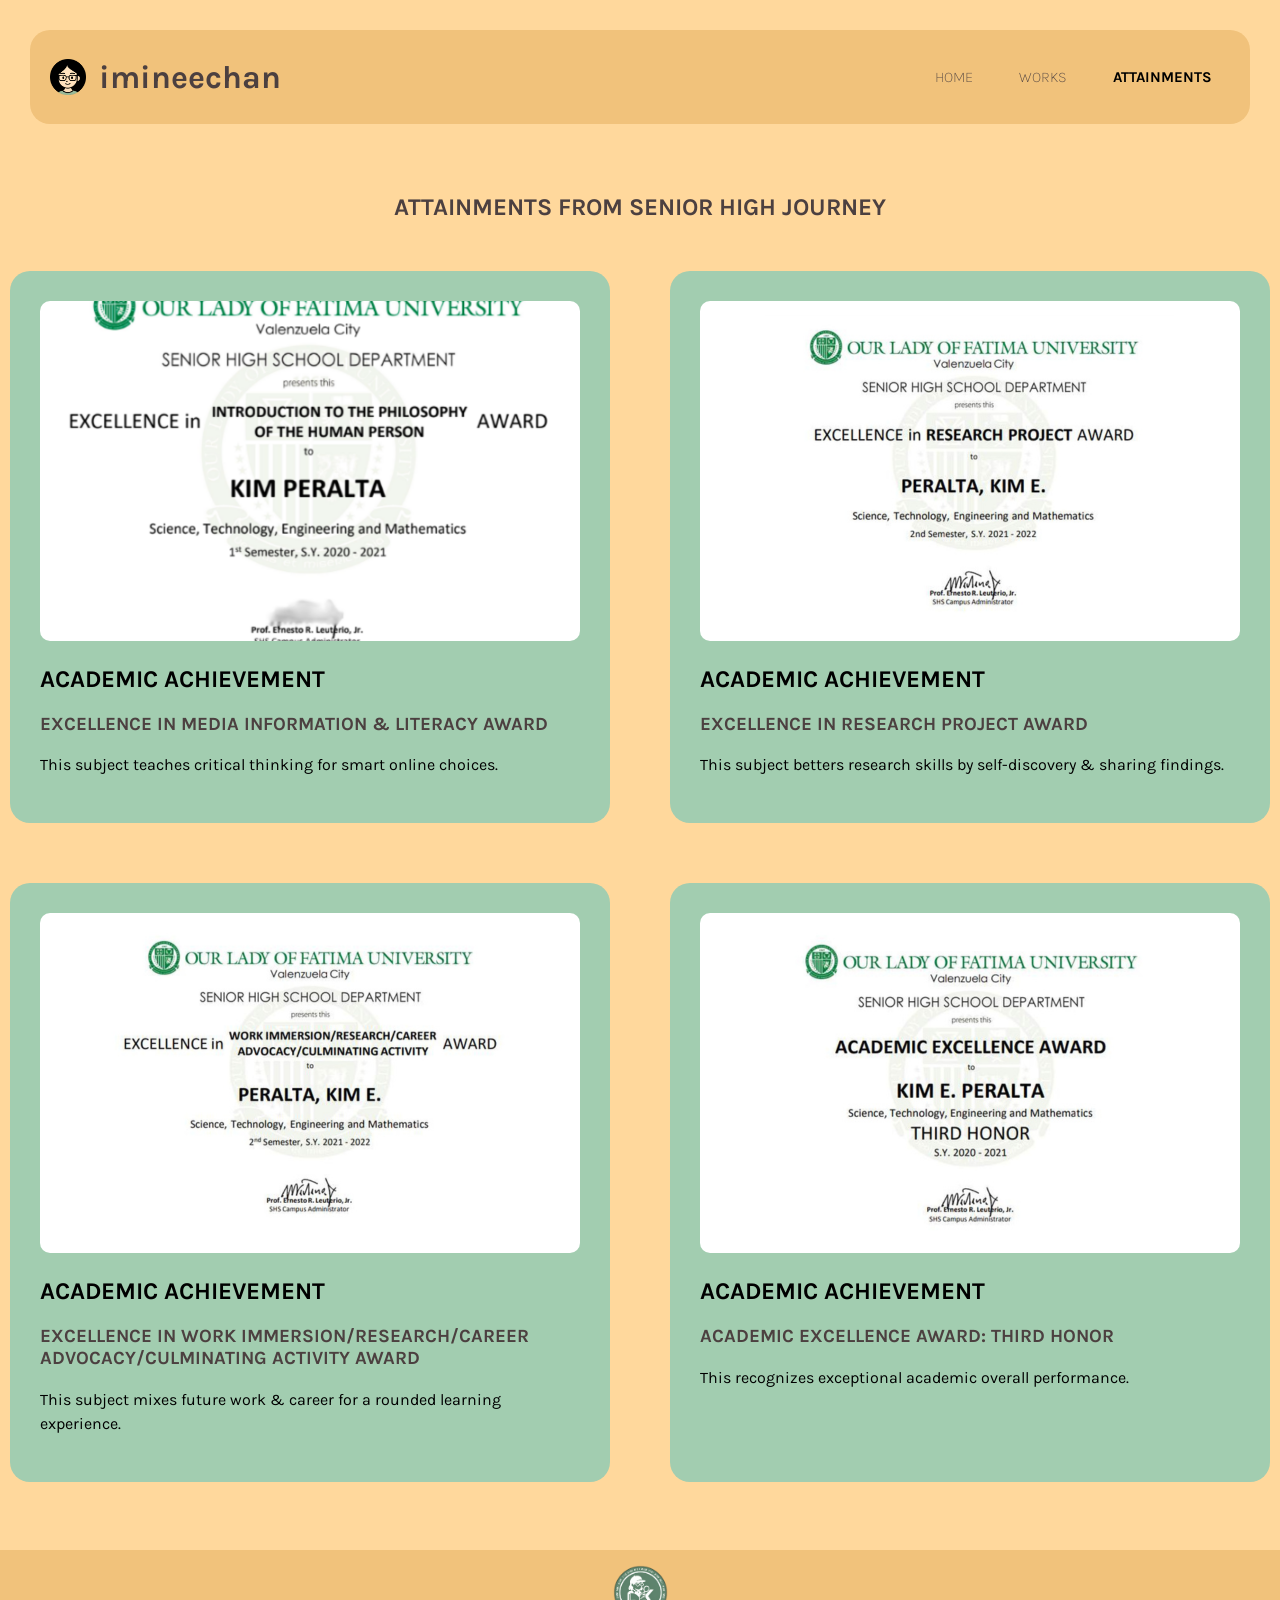
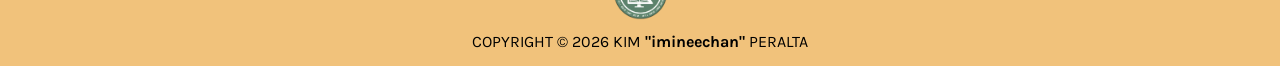
<file: pages/attainment.html>
<!DOCTYPE html>
<html lang="en">
    <head>
        <meta charset="utf-8">
        <meta name="viewport" content="width=device-width, initial-scale=1.0">
        <title>Imi's Attainment</title>
        <link rel="icon" type="image/png" sizes="32x32" href="../assets/peralta_logo_one.png">
        <link rel="stylesheet" href="../css/design.css">
    </head>

    <body class="frame fast fade-in">
        <!--START : BUTTONS PART CODE-->
        <div class="top_bar">
            <div class="logo_title">
                <img src="../assets/peralta_logo_one.png" alt="Peralta Logo #1" class="logo_one">
                <h1>imineechan</h1>
            </div>

        <!--HAMBURGER MENU TRIGGER-->
            <button class="menu-toggle" aria-expanded="false" aria-controls="primary-nav" aria-label="Toggle menu">
                <span class="bar"></span>
                <span class="bar"></span>
                <span class="bar"></span>
            </button>

        <!--NAV'S LINKS-->
            <nav id="primary-nav" class="site-nav">
                <a href="../index.html">HOME</a>
                <a href="../pages/works.html">WORKS</a>
                <a href="../pages/attainment.html" class="active_tab">ATTAINMENTS</a>
            </nav>
        </div>
        <!--END : BUTTONS PART CODE-->
        

        <div>
            <br>
            <h2 class="main_title_header">ATTAINMENTS FROM SENIOR HIGH JOURNEY</h2>
        </div>

        <!--START : CONTENT PART#1 CODE-->
        <div class="content_first_row_attainment">
            <div class="upper_right_box_attainment">
                <div class="img_1_attainment"></div>
                <div>
                    <h2>ACADEMIC ACHIEVEMENT</h2>
                    <h3>EXCELLENCE IN MEDIA INFORMATION & LITERACY AWARD</h3>
                    <p>This subject teaches critical thinking for smart online choices.</p>
                </div>    
            </div>

            <div class="upper_right_box_attainment">
                <div class="img_2_attainment"></div>
                <div>
                    <h2>ACADEMIC ACHIEVEMENT</h2>
                    <h3>EXCELLENCE IN RESEARCH PROJECT AWARD</h3>
                    <p>This subject betters research skills by self-discovery & sharing findings.</p>
                </div>     
            </div>
        </div>
        <!--END : CONTENT PART#1 CODE-->

        <!--START : CONTENT PART#2 CODE-->
        <div class="content_first_row_attainment">
            <div class="upper_right_box_attainment">
                <div class="img_3_attainment"></div>
                <div>
                    <h2>ACADEMIC ACHIEVEMENT</h2>
                    <h3>EXCELLENCE IN WORK IMMERSION/RESEARCH/CAREER <br>ADVOCACY/CULMINATING ACTIVITY AWARD</h3>
                    <p>This subject mixes future work & career for a rounded learning experience.</p>
                </div>    
            </div>

            <div class="upper_right_box_attainment">
                <div class="img_4_attainment"></div>
                <div>
                    <h2>ACADEMIC ACHIEVEMENT</h2>
                    <h3>ACADEMIC EXCELLENCE AWARD: THIRD HONOR</h3>
                    <p>This recognizes exceptional academic overall performance.</p>
                </div>     
            </div>
        </div>
        <!--END : CONTENT PART#2 CODE-->

        <!--START : COPYRIGHT PART CODE-->
        <footer>
            <br><br>
            <div class="copyright_style">
                <img src="../assets/peralta_logo_two.png" alt="Peralta Logo #2" class="footer_logo">
                <div>
                    COPYRIGHT &copy; <span id="year"></span> KIM <strong>"imineechan"</strong> PERALTA
                </div>
            </div>
        </footer>
        <!--END : COPYRIGHT PART CODE-->
        <script src="../js/script.js"></script>
    </body>
</html>
</file>
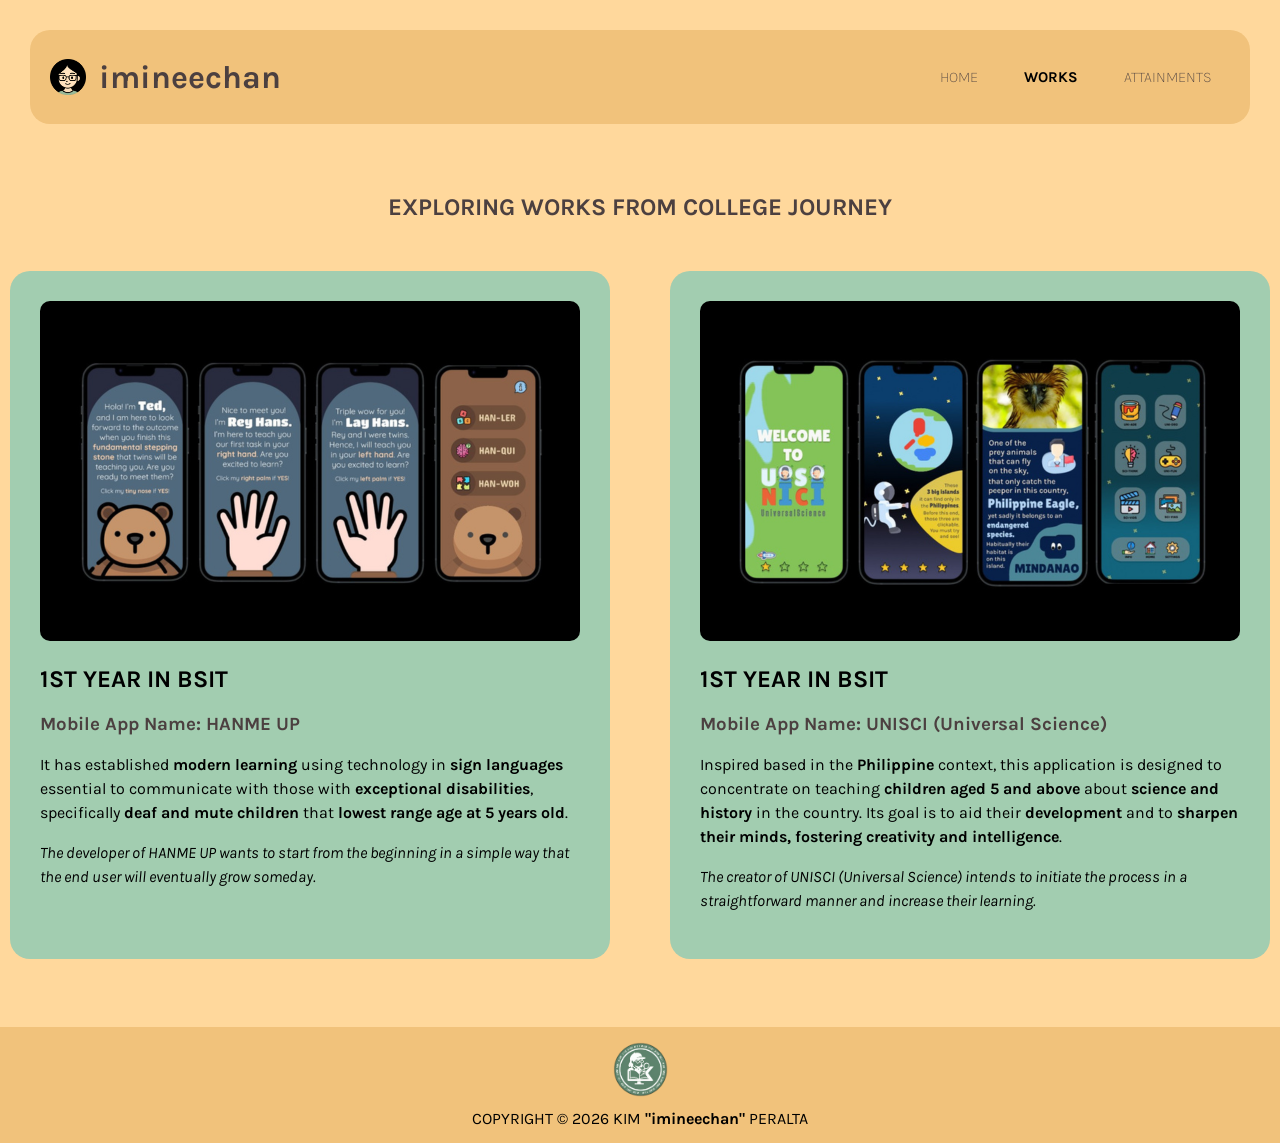
<file: pages/works.html>
<!DOCTYPE html>
<html lang="en">
    <head>
        <meta charset="utf-8">
        <meta name="viewport" content="width=device-width, initial-scale=1.0">
        <title>Imi's Work</title>
        <link rel="icon" type="image/png" sizes="32x32" href="../assets/peralta_logo_one.png">
        <link rel="stylesheet" href="../css/design.css">
    </head>

    <body class="frame fast fade-in">
        <!--START : BUTTONS PART CODE-->
        <div class="top_bar">
            <div class="logo_title">
                <img src="../assets/peralta_logo_one.png" alt="Peralta Logo #1" class="logo_one">
                <h1>imineechan</h1>
            </div>

        <!--HAMBURGER MENU TRIGGER-->
            <button class="menu-toggle" aria-expanded="false" aria-controls="primary-nav" aria-label="Toggle menu">
                <span class="bar"></span>
                <span class="bar"></span>
                <span class="bar"></span>
            </button>

        <!--NAV'S LINKS-->
            <nav id="primary-nav" class="site-nav">
                <a href="../index.html">HOME</a>
                <a href="../pages/works.html" class="active_tab">WORKS</a>
                <a href="../pages/attainment.html">ATTAINMENTS</a>
            </nav>
        </div>
        <!--END : BUTTONS PART CODE-->
        
        <div>
            <br>
            <h2 class="main_title_header">EXPLORING WORKS FROM COLLEGE JOURNEY</h2>
        </div>

        <!--START : CONTENT PART#1 CODE-->
        <div class="content_first_row_works">
            <div class="upper_right_box_works">
                <a href="https://www.figma.com/proto/3HbM9QJslEsguWOgbQEkuf/HANME-UP--KEP-?node-id=43-2&p=f&t=aldYUKsefJvsoyqI-1&scaling=scale-down&content-scaling=fixed&page-id=13%3A94&starting-point-node-id=43%3A2" rel="noopener" target="_blank"><div class="img_1_works" title="Open HANME UP in Figma (Working Prototype)"></div></a>
                <div>
                    <h2>1ST YEAR IN BSIT</h2>
                    <h3>Mobile App Name: HANME UP</h3>
                    <p>It has established <strong>modern learning</strong> using technology in <strong>sign languages</strong>
                        essential to communicate with those with <strong>exceptional disabilities</strong>,
                        specifically <strong>deaf and mute children</strong> that <strong>lowest range age at 5 years old</strong>.
                    </p>
                    <p><i>The developer of HANME UP wants to start from the beginning
                        in a simple way that the end user will eventually grow someday.</i>
                    </p>
                </div>    
            </div>

            <div class="upper_right_box_works">
                <a href="https://www.figma.com/proto/4YdCFGoNmq4Nrbiw1xGNNA/UNISCI--Universal-Science-?node-id=1-3&t=FyyfZym1I7riAolv-1&scaling=scale-down&content-scaling=fixed&page-id=0%3A1&starting-point-node-id=1%3A3" rel="noopener" target="_blank"><div class="img_2_works" title="Open UNISCI in Figma (Working Prototype)"></div></a>
                <div>
                    <h2>1ST YEAR IN BSIT</h2>
                    <h3>Mobile App Name: UNISCI (Universal Science)</h3>
                    <p>Inspired based in the <strong>Philippine</strong> context, this application is designed
                        to concentrate on teaching <strong>children aged 5 and above</strong> about <strong>science</strong> 
                        <strong>and history</strong> in the country. Its goal is to aid their <strong>development</strong> and
                        to <strong>sharpen their minds, fostering creativity and intelligence</strong>.
                    </p>
                    <p><i>The creator of UNISCI (Universal Science) intends to initiate the 
                        process in a straightforward manner and increase their learning.</i>
                    </p>
                </div>     
            </div>
        </div>
        <!--END : CONTENT PART#1 CODE-->

        <!--START : COPYRIGHT PART CODE-->
        <footer>
            <br><br>
            <div class="copyright_style">
                <img src="../assets/peralta_logo_two.png" alt="Peralta Logo #2" class="footer_logo">
                <div>
                    COPYRIGHT &copy; <span id="year"></span> KIM <strong>"imineechan"</strong> PERALTA
                </div>
            </div>
        </footer>
        <!--END : COPYRIGHT PART CODE-->
        <script src="../js/script.js"></script>
    </body>
</html>
</file>
<file: css/design.css>
@import url('https://fonts.googleapis.com/css2?family=Karla:wght@400;500;600;700');
@import url("https://cdn.jsdelivr.net/npm/bootstrap-icons@1.11.3/font/bootstrap-icons.min.css");
@import url('./animation.css');
@import url('./responsive.css');

:root {
    --dark_khaki_color: #F1C27B;
    --light_khaki_color:#FFD89C;
    --dark_blue_color:#85A389;
    --light_blue_color:#A2CDB0;
    --dark_brown_color:#4C4040;
    --black_color:#000000;
    --white_color: #F9F6F6;
    --main_font: "Karla";
}

html, body {
    height: 100%;    
    margin: 0;         
}

body {
    background-color:var(--light_khaki_color);
    font-family: var(--main_font), system-ui, sans-serif;
    display: flex;
    flex-direction: column;
}

.main_title_header {
    color: var(--dark_brown_color);
    text-align: center;
}

.copyright_style {
    background-color: var(--dark_khaki_color);
    text-align: center;
    padding: 15px;
}

.footer_logo {
    height: 55px; 
    width: auto;
    margin-bottom: 8px;
}

/* START : CLEANED CSS CODES IN INDEX / HOME PAGE */
.logo_title {
    display: flex;
    align-items: center;
}

.logo_one {
    height: 55px; 
    margin-right: 8px; 
}

.logo_title h1 {
    margin: 0;
}

.top_bar {
    display: flex;
    justify-content: space-between;
    align-items: center;
    background-color: var(--dark_khaki_color);
    padding: 15px;
    padding-left: 20px;
    margin: 30px;
    border-radius: 20px;
    font-weight: bold;
}

.top_bar a {
    color: var(--dark_brown_color);
    padding: 15px;
    border-radius: 10px;
    text-decoration: none;
    margin: 8px;
    display: inline-block;
    font-size: 15px;
    position: relative;
    overflow: hidden;
    transition: transform 0.3s ease, box-shadow 0.3s ease;
    font-weight: 200;
}

.top_bar a:hover {
    transform: scale(1.05);
    box-shadow: 0 6px 15px rgba(0, 0, 0, 0.2);
}

.top_bar a::after {
    content: "";
    position: absolute;
    top: 50%;
    left: 50%;
    width: 0;
    height: 0;
    background: rgba(0,0,0,0.15); 
    border-radius: 50%;
    transform: translate(-50%, -50%);
    opacity: 0;
    transition: width 0.6s ease, height 0.6s ease, opacity 0.6s ease;
}

.top_bar a:hover::after {
    width: 250%;
    height: 250%;
    opacity: 0;
}

.top_bar a.active_tab {
    color: var(--black_color);
    font-weight: 700;
}

.top_bar h1 {
    color: var(--dark_brown_color);
    font-weight: 700;
}

.upper_left_box,
.upper_right_box,
.bottom_left_box,
.bottom_right_box {
    background-color: var(--light_blue_color);
    margin: 45px 55px 30px;
    border-radius: 20px;
    padding: 25px;
}

.upper_left_box {
    padding: 30px;
    font-size: 17px;
    line-height: 1.5;
}

.upper_right_box {
    display: flex;
    align-items: center;
    justify-content: center;
}

.upper_right_box img {
    border-radius: 12px;
}

.bottom_right_box {
    font-size: 20px;
}

.content_first_row,
.content_second_row {
    display: flex;
    justify-content: center;
}

.info_box {
    display: flex;
    align-items: center;
    flex-wrap: wrap;
}

.info_box p {
    background-color: var(--dark_blue_color);
    padding: 10px;
    border-radius: 10px;
    margin: 8px;
    font-size: 14px;
    color: var(--black_color);
    font-weight: 600;
    box-shadow: 0 4px 10px rgba(0, 0, 0, 0.15);
    cursor: default;
    transition: transform 0.3s ease, background 0.6s ease;
}

.info_box p:hover {
  transform: translateY(-4px) scale(1.05);
}

.style_text_header {
    color: var(--dark_brown_color);
}

.img_1 {
    background: url("../assets/peralta_captured.jpg") center/cover no-repeat;
    width: 540px;
    height: 240px;
    border-radius: 10px;
}

.img_2 {
    background: url("../assets/peralta_sunflower_girl.gif") center/cover no-repeat;
    width: 340px;
    height: 500px;
    border-radius: 10px;
    display: inline-block;
}

.bottom_right_box img {
    width: 45px;
    margin-left: 12px;
}
/* END : CLEANED CSS CODES IN INDEX / HOME PAGE */

/*START : LIST OF CSS CODES IN WORKS PAGE*/
.content_first_row_works {
    display: flex;
    flex-direction: row;
    justify-content: center;
}

.upper_right_box_works {
    background-color: var(--light_blue_color);
    padding: 30px;
    margin: 30px;
    border-radius: 20px;
}

.upper_right_box_works > img {
    border-radius: 12px;
}

.img_1_works {
    background-image: url("../files/hanme_up_peralta.png");
    width: 540px;
    height: 340px;
    display: inline-block;
    border-radius: 10px;
    background-position: center;
    background-repeat: no-repeat;
    background-size: cover;
}

.img_2_works {
    background-image: url("../files/unisci_peralta.png");
    width: 540px;
    height: 340px;
    display: inline-block;
    border-radius: 10px;
    background-position: center;
    background-repeat: no-repeat;
    background-size: cover;
}

p {
    line-height: 1.5;
}

h3 {
    color: var(--dark_brown_color);
}
/*END : LIST OF CSS CODES IN WORKS PAGE*/

/*START : LIST OF CSS CODES IN ATTAINMENT PAGE*/
.content_first_row_attainment {
    display: flex;
    flex-direction: row;
    justify-content: center;
}

.upper_right_box_attainment {
    background-color: var(--light_blue_color);
    padding: 30px;
    margin: 30px;
    border-radius: 20px;
}

.upper_right_box_attainment > img {
    border-radius: 12px;
}

.img_1_attainment {
    background-image: url("../files/Peralta - Excellence Award (1st Semester, S.Y. 2020 - 2021) - SHS-PHILO 1.png");
    width: 540px;
    height: 340px;
    display: inline-block;
    border-radius: 10px;
    background-position: center;
    background-repeat: no-repeat;
    background-size: cover;
}

.img_2_attainment {
    background-image: url("../files/resprog_peralta.png");
    width: 540px;
    height: 340px;
    display: inline-block;
    border-radius: 10px;
    background-position: center;
    background-repeat: no-repeat;
    background-size: cover;
}

.img_3_attainment {
    background-image: url("../files/wrcc_peralta.png");
    width: 540px;
    height: 340px;
    display: inline-block;
    border-radius: 10px;
    background-position: center;
    background-repeat: no-repeat;
    background-size: cover;
}

.img_4_attainment {
    background-image: url("../files/third_honor_peralta.png");
    width: 540px;
    height: 340px;
    display: inline-block;
    border-radius: 10px;
    background-position: center;
    background-repeat: no-repeat;
    background-size: cover;
}

p {
    line-height: 1.5;
}

h3 {
    color: var(--dark_brown_color);
}
/*END : LIST OF CSS CODES IN ATTAINMENT PAGE*/
</file>
